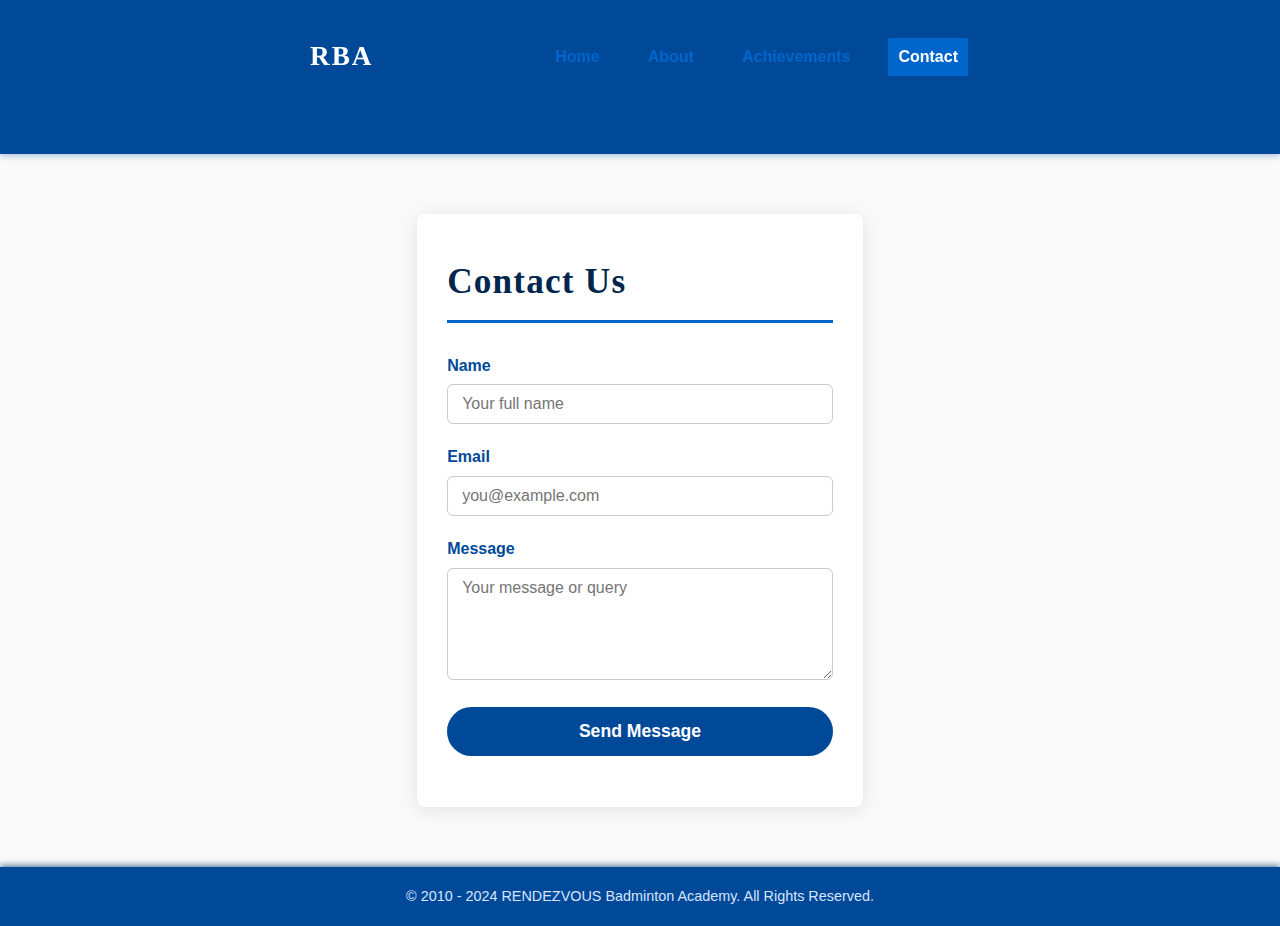
<file: contact.html>
<!-- Save as contact.html -->
<!DOCTYPE html>
<html lang="en">
<head>
  <meta charset="UTF-8" />
  <meta name="viewport" content="width=device-width, initial-scale=1" />
  <title>Contact - RENDEZVOUS Badminton Academy (RBA)</title>
  <style>
    /* Reset and base */
    * {
      margin: 0;
      padding: 0;
      box-sizing: border-box;
      scroll-behavior: smooth;
      font-family: 'Segoe UI', Tahoma, Geneva, Verdana, sans-serif;
    }

    body {
      background-color: #fafafa;
      color: #333;
      line-height: 1.6;
      min-height: 100vh;
      display: flex;
      flex-direction: column;
    }

    a {
      color: #0066cc;
      text-decoration: none;
      transition: color 0.3s ease;
    }
    a:hover,
    a:focus {
      color: #004999;
      outline: none;
      text-decoration: underline;
    }

    /* Container */
    .container {
      max-width: 700px;
      margin: 0 auto;
      padding: 20px 20px 60px 20px;
      flex-grow: 1;
    }

    /* Header & Nav */
    header {
      background-color: #004999;
      padding: 15px 20px;
      color: #fff;
      box-shadow: 0 2px 6px #00499950;
      position: sticky;
      top: 0;
      z-index: 1000;
    }

    nav {
      max-width: 1100px;
      margin: 0 auto;
      display: flex;
      justify-content: space-between;
      align-items: center;
      flex-wrap: wrap;
    }

    .logo {
      font-weight: 700;
      font-size: 1.7rem;
      letter-spacing: 2px;
      user-select: none;
      cursor: default;
      font-family: 'Georgia', serif;
      flex: 1 1 auto;
    }

    .nav-links {
      display: flex;
      gap: 1.5rem;
      flex: 1 1 auto;
      justify-content: flex-end;
      flex-wrap: wrap;
    }

    .nav-links a {
      font-weight: 600;
      font-size: 1rem;
      padding: 6px 10px;
      border-radius: 4px;
      background-color: transparent;
      border: 2px solid transparent;
      transition: background-color 0.25s ease, color 0.25s ease, border-color 0.25s ease;
      white-space: nowrap;
    }

    .nav-links a:hover,
    .nav-links a:focus {
      background-color: #003366;
      color: #fff;
      border-color: #0066cc;
      outline-offset: 2px;
    }

    .nav-links a.active {
      background-color: #0066cc;
      color: #fff;
      border-color: #004999;
      cursor: default;
      pointer-events: none;
    }

    /* Contact Page */
    .contact-section {
      background-color: #fff;
      box-shadow: 0 3px 20px rgba(0,0,0,0.1);
      border-radius: 8px;
      padding: 40px 30px;
      margin-top: 40px;
    }

    .contact-section h2 {
      font-family: 'Georgia', serif;
      font-size: 2.2rem;
      margin-bottom: 30px;
      font-weight: 700;
      color: #00264d;
      border-bottom: 3px solid #0066cc;
      padding-bottom: 10px;
      letter-spacing: 1.2px;
      user-select: none;
    }

    form label {
      font-weight: 600;
      color: #004999;
      margin-bottom: 6px;
      display: block;
      font-size: 1rem;
    }

    form input,
    form textarea {
      width: 100%;
      padding: 10px 14px;
      margin-bottom: 20px;
      border: 1.5px solid #ccc;
      border-radius: 6px;
      font-size: 1rem;
      font-weight: 500;
      color: #222;
      transition: border-color 0.3s ease;
      font-family: 'Segoe UI', Tahoma, Geneva, Verdana, sans-serif;
      resize: vertical;
    }

    form input:focus,
    form textarea:focus {
      border-color: #0066cc;
      outline: none;
      box-shadow: 0 0 8px #80aaffcc;
    }

    .submit-btn {
      background-color: #004999;
      color: white;
      font-weight: 700;
      font-size: 1.1rem;
      padding: 14px;
      cursor: pointer;
      border: none;
      border-radius: 30px;
      width: 100%;
      user-select: none;
      transition: background-color 0.3s ease, box-shadow 0.3s ease;
    }

    .submit-btn:hover,
    .submit-btn:focus {
      background-color: #003366;
      box-shadow: 0 8px 25px rgba(0, 51, 102, 0.5);
      outline-offset: 4px;
      outline: 3px solid #acc8ff;
    }

    #formResponse {
      font-weight: 700;
      font-size: 1rem;
      margin-top: 10px;
    }

    footer {
      background-color: #004999;
      color: #d6e4ff;
      text-align: center;
      padding: 18px 10px;
      font-size: 0.9rem;
      box-shadow: 0 -2px 6px #00336699;
      user-select: none;
      margin-top: auto;
    }

    /* Responsive */
    @media (max-width: 700px) {
      nav {
        flex-wrap: wrap;
      }
      .nav-links {
        flex: 1 1 100%;
        justify-content: center;
        margin-top: 10px;
        gap: 1rem;
      }
    }
  </style>
</head>
<body>
  <header>
    <nav class="container" aria-label="Primary navigation">
      <div class="logo" aria-label="RENDEZVOUS Badminton Academy Logo">RBA</div>
      <div class="nav-links">
        <a href="index.html" class="nav-link">Home</a>
        <a href="about.html" class="nav-link">About</a>
        <a href="achievements.html" class="nav-link">Achievements</a>
        <a href="contact.html" class="nav-link active" aria-current="page">Contact</a>
      </div>
    </nav>
  </header>

  <main class="container" tabindex="-1" id="main-content">
    <section class="contact-section" role="main" aria-labelledby="contact-title">
      <h2 id="contact-title">Contact Us</h2>
      <form id="contactForm" aria-describedby="formDesc" novalidate>
        <label for="nameInput">Name</label>
        <input
          type="text"
          id="nameInput"
          name="name"
          placeholder="Your full name"
          required
          aria-required="true"
          minlength="2"
          autocomplete="name"
        />

        <label for="emailInput">Email</label>
        <input
          type="email"
          id="emailInput"
          name="email"
          placeholder="you@example.com"
          required
          aria-required="true"
          autocomplete="email"
        />

        <label for="messageInput">Message</label>
        <textarea
          id="messageInput"
          name="message"
          rows="5"
          placeholder="Your message or query"
          required
          aria-required="true"
          minlength="10"
        ></textarea>

        <button type="submit" class="submit-btn" aria-label="Submit contact form">
          Send Message
        </button>

        <p id="formDesc" style="font-size: 0; height: 1px; overflow:hidden;">
          Contact form for RENDEZVOUS Badminton Academy inquiries.
        </p>
      </form>
      <p id="formResponse" aria-live="polite"></p>
    </section>
  </main>

  <footer>
    &copy; 2010 - 2024 RENDEZVOUS Badminton Academy. All Rights Reserved.
  </footer>

  <script>
    // Contact form validation and feedback
    const contactForm = document.getElementById('contactForm');
    const formResponse = document.getElementById('formResponse');

    contactForm.addEventListener('submit', (e) => {
      e.preventDefault();

      const name = contactForm.name.value.trim();
      const email = contactForm.email.value.trim();
      const message = contactForm.message.value.trim();

      if (name.length < 2) {
        showFeedback('Please enter a valid name (at least 2 characters).', false);
        contactForm.name.focus();
        return;
      }
      if (!validateEmail(email)) {
        showFeedback('Please enter a valid email address.', false);
        contactForm.email.focus();
        return;
      }
      if (message.length < 10) {
        showFeedback('Message should be at least 10 characters long.', false);
        contactForm.message.focus();
        return;
      }

      showFeedback('Sending your message...', true);

      setTimeout(() => {
        showFeedback(`Thank you, ${name}! Your message has been received. We'll get back to you soon.`, true);
        contactForm.reset();
      }, 1500);
    });

    function showFeedback(message, success) {
      formResponse.textContent = message;
      formResponse.style.color = success ? '#008000' : '#b22222';
    }

    function validateEmail(email) {
      // Basic email regex
      const re = /^[^\s@]+@[^\s@]+\.[^\s@]+$/;
      return re.test(email.toLowerCase());
    }
  </script>
</body>
</html>
</file>
